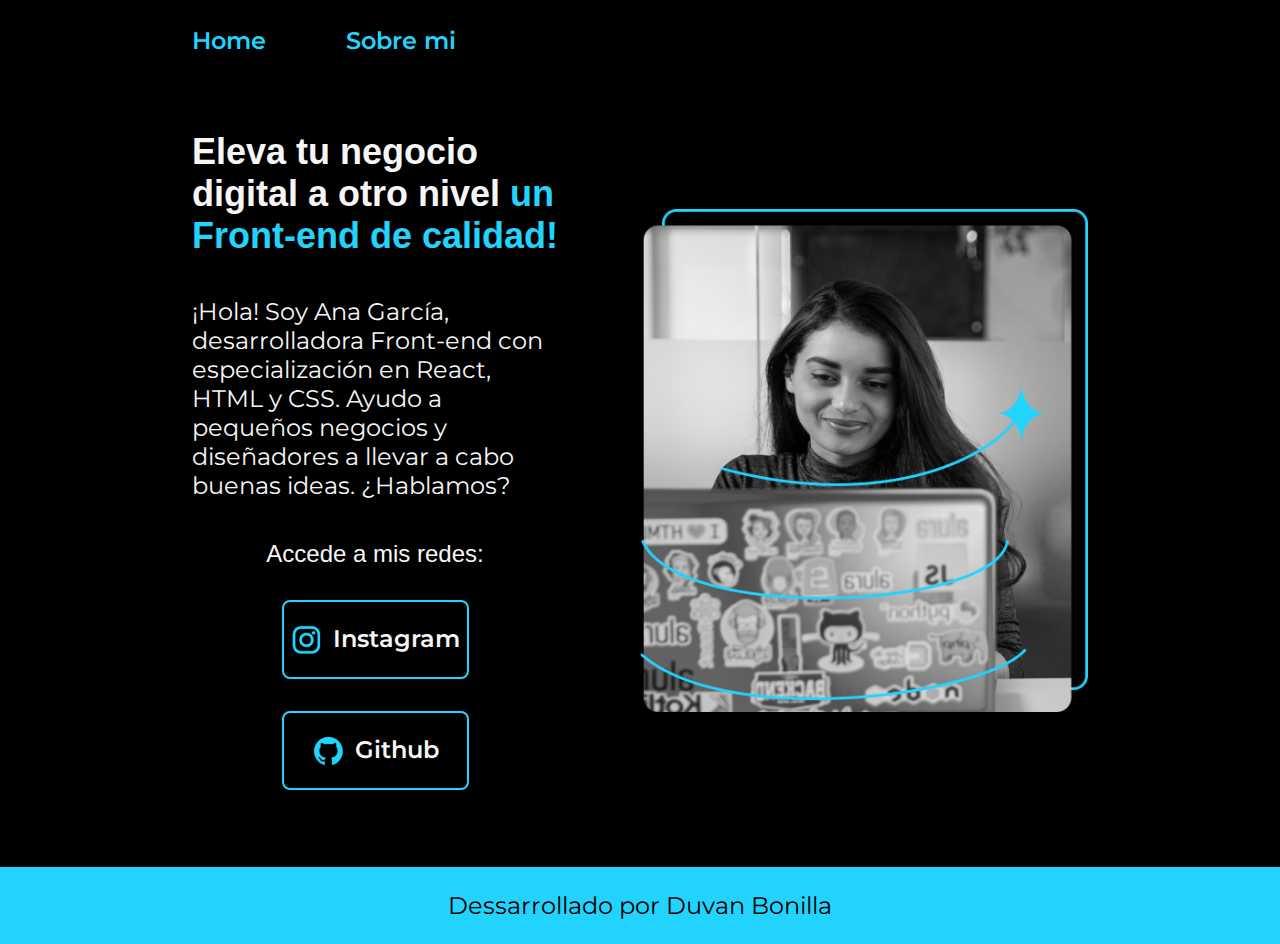
<file: index.html>
<!DOCTYPE html>
<html lang="es-co">

<head>
    <meta charset="UTF-8">
    <meta name="viewport" content="width=device-width, initial-scale=1.0">
    <title>Portafolio</title>
    <link rel="stylesheet" href="./styles/style.css">

</head>
<body>
    <header class="header">
        <nav class="header__menu">
            <a class="header__menu__link" href="index.html">Home</a>
            <a class="header__menu__link" href="about.html">Sobre mi</a>
        </nav>
    </header>
    <main class="presentacion">
        <section class="presentacion__contenido">
            <h1 class="presentacion__contenido__titulo">
                Eleva tu negocio digital a otro nivel <strong class="titulo-destaque">un Front-end de 
                    calidad!</strong> 
            </h1>
            <p class="presentacion__contenido__texto">
                ¡Hola! Soy Ana García, desarrolladora Front-end con 
                especialización en React, HTML y CSS. Ayudo a pequeños negocios y 
                diseñadores a llevar a cabo buenas ideas. ¿Hablamos?
            </p>

            <div class="presentacion__enlaces">
                <h2 class="presentacion__enlaces__subtitulo">Accede a mis redes:</h2>
                <a class="presentacion__enlaces__link" href="https://www.instagram.com/">
                    <img src="./assets/instagram.png">
                    Instagram</a>
                <a class="presentacion__enlaces__link" href="https://www.github.com/">
                    <img src="./assets/github.png">
                    Github</a>
            </div>
        </section>
        <img class="presentacion__imagen" src="./assets/Imagem.png" alt="Imagen de Ana García trabajando">
    </main>
    <footer class="footer">
        <p>Dessarrollado por Duvan Bonilla</p>
    </footer>
</body>
</html>
</file>
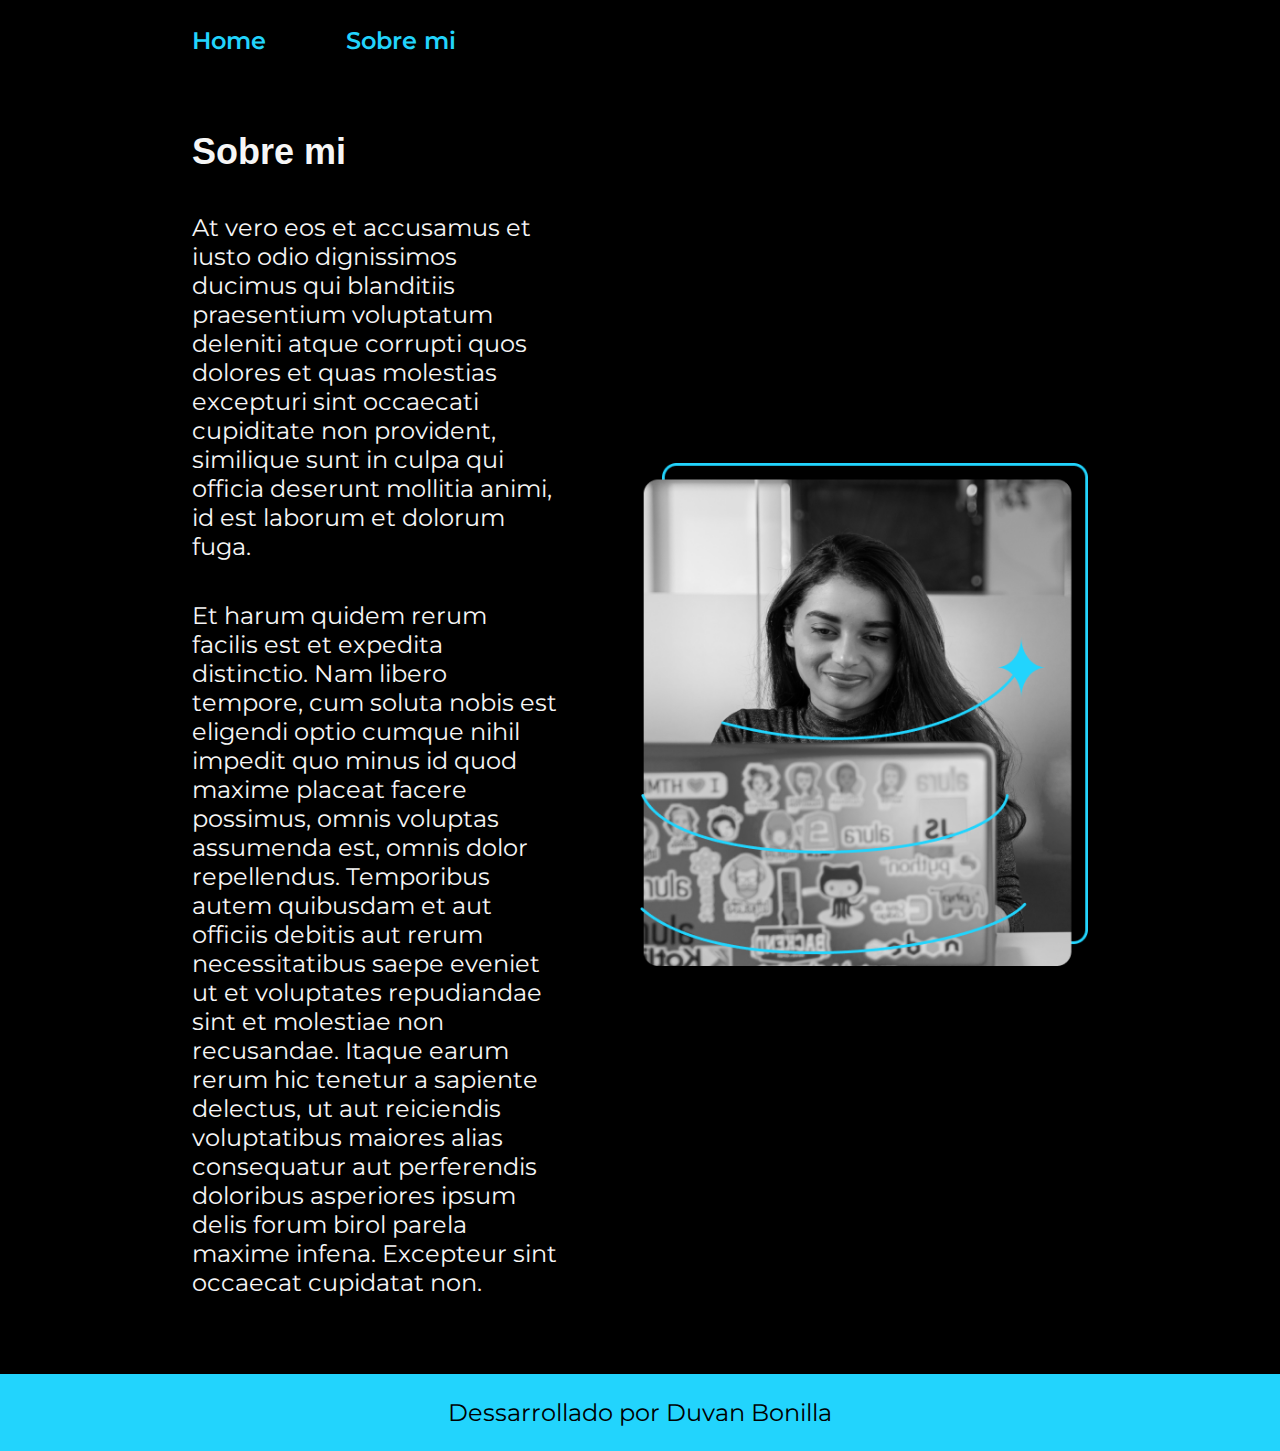
<file: about.html>
<!DOCTYPE html>
<html lang="es-co">
<head>
    <meta charset="UTF-8">
    <meta name="viewport" content="width=device-width, initial-scale=1.0">
    <title>Sobre mi</title>
    <link rel="stylesheet" href="./styles/style.css">
</head>
<body>
    <header class="header">
        <nav class="header__menu">
            <a class="header__menu__link" href="index.html">Home</a>
            <a class="header__menu__link" href="./styles/about.html">Sobre mi</a>
        </nav>
    </header>
    <main class="presentacion">
        <section class="presentacion__contenido">
            <h1 class="presentacion__contenido__titulo">Sobre mi</h1>
            <p class="presentacion__contenido__texto">At vero eos et accusamus et iusto odio dignissimos ducimus qui blanditiis praesentium voluptatum 
            deleniti atque corrupti quos dolores et quas molestias excepturi sint occaecati cupiditate non provident, 
            similique sunt in culpa qui officia deserunt mollitia animi, id est laborum et dolorum fuga.</p>
            <p class="presentacion__contenido__texto">Et harum quidem rerum facilis est et expedita distinctio. Nam libero tempore, cum soluta nobis est eligendi optio cumque
            nihil impedit quo minus id quod maxime placeat facere possimus, omnis voluptas assumenda est, omnis dolor repellendus. 
            Temporibus autem quibusdam et aut officiis debitis aut rerum necessitatibus saepe eveniet ut et voluptates 
            repudiandae sint et molestiae non recusandae. Itaque earum rerum hic tenetur a sapiente delectus, ut aut reiciendis 
            voluptatibus maiores alias consequatur aut perferendis doloribus asperiores ipsum delis forum birol parela maxime infena. 
            Excepteur sint occaecat cupidatat non.</p>
        </section>
        <img class="presentacion__imagen" src="./assets/Imagem.png" alt="Imagen de Ana García trabajando">
    </main>
    <footer class="footer">
        <p>Dessarrollado por Duvan Bonilla</p>
    </footer>
</body>
</html>
</file>
<file: styles/style.css>
@import url('https://fonts.googleapis.com/css2?family=Krona+One&family=Montserrat:ital,wght@0,100..900;1,100..900&display=swap');

:root{
    --color-primario: #000000;
    --color-secundario: #f6f6f6;
    --color-terciario: #22d4fd;
    --color-hover: #272727;

    --fuente-monserrat: "montserrat", sans-serif;
    --fuente-krona: "krona", sans-serif;
}

*{
    padding: 0;
    margin:0;
}

body {
    background-color: var(--color-primario);
    color: var(--color-secundario);
    box-sizing: border-box;
}

.header{
    padding: 2% 0% 0% 15%;
}

.header__menu{
    display: flex;
    gap: 80px;
}

.header__menu__link{
    font-family: var(--fuente-monserrat);
    font-size: 1.5rem;
    font-weight: 600;
    color: var(--color-terciario);
    text-decoration: none;
}

.header__menu__link:hover{
    color: var(--color-secundario);
}

strong{
    color: var(--color-terciario);
}

.presentacion{
    display: flex;
    align-items: center;
    padding: 6% 15%;
    justify-content: space-between;
    gap: 82px;
}

.presentacion__contenido{
    width: 50%;
    display: flex;
    flex-direction: column;
    gap: 40px;
}

.presentacion__contenido__titulo{
    font-size: 2.25rem;
    font-family: var(--fuente-krona);
}

.titulo-destaque{
    color: var(--color-terciario);
}

.presentacion__contenido__texto{
    font-size: 1.5rem;
    font-family: var(--fuente-monserrat);
}

.presentacion__enlaces{
    display: flex;
    justify-content: space-between;
    flex-direction: column;
    align-items: center;
    gap: 32px;
}

.presentacion__enlaces__subtitulo{
    font-family: var(--fuente-krona);
    font-size: 1.5rem;
    font-weight: 400;
    
}

.presentacion__enlaces__link{
    width: 50%;
    text-align: center;
    padding: 21.5px 0;
    border-radius: 8px;
    font-family: var(--fuente-monserrat);
    font-size: 1.5rem;
    font-weight: 600;
    text-decoration: none;
    color:var(--color-secundario);
    border: 2px solid var(--color-terciario);
    display: flex;
    justify-content: center;
    gap: 10px;
}

.presentacion__enlaces__link:hover{
    background-color: var(--color-hover);
}

.presentacion__imagen{
    width: 50%;
}

.footer{
    background-color: var(--color-terciario);
    padding: 1.5rem;
    color: var(--color-primario);
    text-align: center;
    font-family: var(--fuente-monserrat);
    font-size: 1.5rem;
    font-weight: 400;
}

@media(max-width: 1200px){

    .header{
        padding:10%;
    }

    .header__menu{
        justify-content: center;
    }

    .presentacion{
        flex-direction: column-reverse;
        padding: 5%;
    }

    .presentacion__contenido{
        width: auto;
    }
}
</file>
